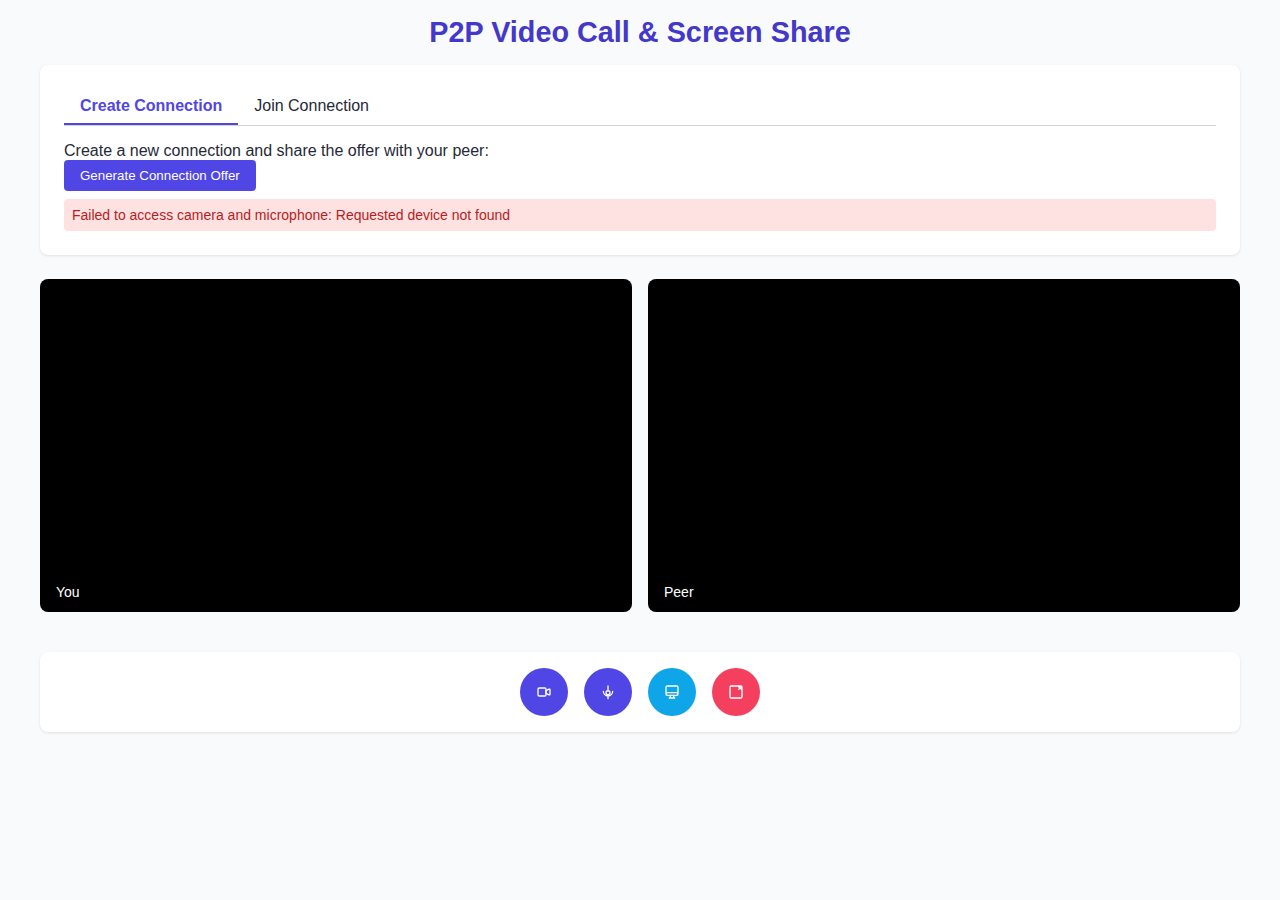
<file: index.html>
<!DOCTYPE html>
<html lang="en">
<head>
    <meta charset="UTF-8">
    <meta name="viewport" content="width=device-width, initial-scale=1.0">
    <title>P2P Video Call & Screen Share</title>
    <style>
        :root {
            --primary: #4f46e5;
            --primary-dark: #4338ca;
            --secondary: #0ea5e9;
            --text: #1f2937;
            --bg: #f9fafb;
            --card: #ffffff;
            --accent: #f43f5e;
        }

        * {
            margin: 0;
            padding: 0;
            box-sizing: border-box;
            font-family: 'Inter', -apple-system, BlinkMacSystemFont, 'Segoe UI', Roboto, sans-serif;
        }

        body {
            background-color: var(--bg);
            color: var(--text);
            padding: 1rem;
            min-height: 100vh;
        }

        .container {
            max-width: 1200px;
            margin: 0 auto;
        }

        h1 {
            font-size: 1.8rem;
            margin-bottom: 1rem;
            color: var(--primary-dark);
            text-align: center;
        }

        .call-container {
            display: flex;
            flex-direction: column;
            gap: 1.5rem;
        }

        .setup-area {
            background-color: var(--card);
            border-radius: 0.5rem;
            padding: 1.5rem;
            box-shadow: 0 1px 3px rgba(0, 0, 0, 0.1);
        }

        .connection-info {
            background-color: var(--card);
            border-radius: 0.5rem;
            padding: 1.5rem;
            box-shadow: 0 1px 3px rgba(0, 0, 0, 0.1);
        }

        .video-area {
            display: grid;
            grid-template-columns: 1fr 1fr;
            gap: 1rem;
        }

        @media (max-width: 768px) {
            .video-area {
                grid-template-columns: 1fr;
            }
        }

        .video-container {
            position: relative;
            border-radius: 0.5rem;
            overflow: hidden;
            background: #000;
            aspect-ratio: 16/9;
        }

        .video-container.highlight {
            grid-column: span 2;
        }

        video {
            width: 100%;
            height: 100%;
            object-fit: cover;
        }

        .controls {
            display: flex;
            justify-content: center;
            gap: 1rem;
            margin: 1rem 0;
        }

        .user-label {
            position: absolute;
            bottom: 0.5rem;
            left: 0.5rem;
            background: rgba(0, 0, 0, 0.5);
            color: white;
            padding: 0.25rem 0.5rem;
            border-radius: 0.25rem;
            font-size: 0.875rem;
        }

        textarea {
            width: 100%;
            min-height: 100px;
            padding: 0.5rem;
            border: 1px solid #d1d5db;
            border-radius: 0.25rem;
            resize: vertical;
            font-family: monospace;
            margin-bottom: 0.75rem;
        }

        button {
            background-color: var(--primary);
            color: white;
            border: none;
            border-radius: 0.25rem;
            padding: 0.5rem 1rem;
            cursor: pointer;
            font-weight: 500;
            transition: background-color 0.2s;
        }

        button:hover {
            background-color: var(--primary-dark);
        }

        button:disabled {
            background-color: #9ca3af;
            cursor: not-allowed;
        }

        button.secondary {
            background-color: var(--secondary);
        }

        button.danger {
            background-color: var(--accent);
        }

        .hidden {
            display: none;
        }

        .tabs {
            display: flex;
            margin-bottom: 1rem;
            border-bottom: 1px solid #d1d5db;
        }

        .tab {
            padding: 0.5rem 1rem;
            cursor: pointer;
            border-bottom: 2px solid transparent;
        }

        .tab.active {
            font-weight: bold;
            border-bottom: 2px solid var(--primary);
            color: var(--primary);
        }

        .copy-btn {
            background-color: var(--secondary);
            margin-bottom: 1rem;
        }

        .status {
            margin-top: 0.5rem;
            padding: 0.5rem;
            border-radius: 0.25rem;
            font-size: 0.875rem;
        }

        .status.success {
            background-color: #d1fae5;
            color: #065f46;
        }

        .status.error {
            background-color: #fee2e2;
            color: #b91c1c;
        }

        .status.info {
            background-color: #dbeafe;
            color: #1e40af;
        }

        .meeting-controls {
            display: flex;
            justify-content: center;
            gap: 1rem;
            margin-top: 1rem;
            padding: 1rem;
            background-color: var(--card);
            border-radius: 0.5rem;
            box-shadow: 0 1px 3px rgba(0, 0, 0, 0.1);
        }

        .btn-circle {
            width: 3rem;
            height: 3rem;
            border-radius: 50%;
            display: flex;
            align-items: center;
            justify-content: center;
        }

        .icon {
            width: 1.25rem;
            height: 1.25rem;
        }
    </style>
</head>
<body>
    <div class="container">
        <h1>P2P Video Call & Screen Share</h1>
        
        <div class="call-container">
            <div class="setup-area">
                <div class="tabs">
                    <div class="tab active" data-tab="create">Create Connection</div>
                    <div class="tab" data-tab="join">Join Connection</div>
                </div>
                
                <div class="tab-content" id="create-tab">
                    <p>Create a new connection and share the offer with your peer:</p>
                    <button id="create-btn" class="primary">Generate Connection Offer</button>
                    <div id="local-offer-container" class="hidden">
                        <p>Share this offer with your peer:</p>
                        <textarea id="local-offer" readonly></textarea>
                        <button id="copy-offer" class="copy-btn">Copy Offer</button>
                        
                        <p>Paste the answer from your peer below:</p>
                        <textarea id="remote-answer" placeholder="Paste the answer here..."></textarea>
                        <button id="connect-with-answer">Connect</button>
                    </div>
                </div>
                
                <div class="tab-content hidden" id="join-tab">
                    <p>Join an existing connection by pasting the offer below:</p>
                    <textarea id="remote-offer" placeholder="Paste the offer here..."></textarea>
                    <button id="create-answer">Generate Answer</button>
                    
                    <div id="local-answer-container" class="hidden">
                        <p>Share this answer with your peer:</p>
                        <textarea id="local-answer" readonly></textarea>
                        <button id="copy-answer" class="copy-btn">Copy Answer</button>
                    </div>
                </div>
                
                <div id="connection-status" class="status info hidden"></div>
            </div>
            
            <div class="video-area">
                <div class="video-container">
                    <video id="local-video" autoplay muted playsinline></video>
                    <div class="user-label">You</div>
                </div>
                <div class="video-container">
                    <video id="remote-video" autoplay playsinline></video>
                    <div class="user-label">Peer</div>
                </div>
            </div>
            
            <div class="meeting-controls hidden" id="call-controls">
                <button id="toggle-video" class="btn-circle">
                    <svg class="icon" viewBox="0 0 24 24" fill="none" stroke="currentColor" stroke-width="2">
                        <path d="M15 10l4.553-2.276A1 1 0 0121 8.618v6.764a1 1 0 01-1.447.894L15 14v-4z" stroke-linecap="round" stroke-linejoin="round" />
                        <rect x="3" y="6" width="12" height="12" rx="2" stroke-linecap="round" stroke-linejoin="round" />
                    </svg>
                </button>
                <button id="toggle-audio" class="btn-circle">
                    <svg class="icon" viewBox="0 0 24 24" fill="none" stroke="currentColor" stroke-width="2">
                        <path d="M19 11a7 7 0 01-7 7m0 0a7 7 0 01-7-7m7 7v4m0-11V3m0 7a3 3 0 110 6 3 3 0 010-6z" stroke-linecap="round" stroke-linejoin="round" />
                    </svg>
                </button>
                <button id="share-screen" class="btn-circle secondary">
                    <svg class="icon" viewBox="0 0 24 24" fill="none" stroke="currentColor" stroke-width="2">
                        <path d="M9.75 17L9 20l-1 1h8l-1-1-.75-3M3 13h18M5 17h14a2 2 0 002-2V5a2 2 0 00-2-2H5a2 2 0 00-2 2v10a2 2 0 002 2z" stroke-linecap="round" stroke-linejoin="round" />
                    </svg>
                </button>
                <button id="hang-up" class="btn-circle danger">
                    <svg class="icon" viewBox="0 0 24 24" fill="none" stroke="currentColor" stroke-width="2">
                        <path d="M16 8l2-2m0 0l2-2m-2 2l-2-2m2 2l2 2M5 3a2 2 0 00-2 2v14a2 2 0 002 2h14a2 2 0 002-2V5a2 2 0 00-2-2H5z" stroke-linecap="round" stroke-linejoin="round" />
                    </svg>
                </button>
            </div>
        </div>
    </div>

    <script>
        // Element references
        const createTab = document.querySelector('[data-tab="create"]');
        const joinTab = document.querySelector('[data-tab="join"]');
        const createTabContent = document.getElementById('create-tab');
        const joinTabContent = document.getElementById('join-tab');
        
        const createBtn = document.getElementById('create-btn');
        const localOfferContainer = document.getElementById('local-offer-container');
        const localOfferTextarea = document.getElementById('local-offer');
        const copyOfferBtn = document.getElementById('copy-offer');
        const remoteAnswerTextarea = document.getElementById('remote-answer');
        const connectWithAnswerBtn = document.getElementById('connect-with-answer');
        
        const remoteOfferTextarea = document.getElementById('remote-offer');
        const createAnswerBtn = document.getElementById('create-answer');
        const localAnswerContainer = document.getElementById('local-answer-container');
        const localAnswerTextarea = document.getElementById('local-answer');
        const copyAnswerBtn = document.getElementById('copy-answer');
        
        const connectionStatus = document.getElementById('connection-status');
        const localVideo = document.getElementById('local-video');
        const remoteVideo = document.getElementById('remote-video');
        const callControls = document.getElementById('call-controls');
        
        const toggleVideoBtn = document.getElementById('toggle-video');
        const toggleAudioBtn = document.getElementById('toggle-audio');
        const shareScreenBtn = document.getElementById('share-screen');
        const hangUpBtn = document.getElementById('hang-up');
        
        // WebRTC variables
        let localStream = null;
        let screenStream = null;
        let peerConnection = null;
        let dataChannel = null;
        let isVideoEnabled = true;
        let isAudioEnabled = true;
        let isScreenSharing = false;
        
        // RTC configuration (using Google's public STUN servers)
        const rtcConfig = {
            iceServers: [
                { urls: 'stun:stun.l.google.com:19302' },
                { urls: 'stun:stun1.l.google.com:19302' }
            ]
        };
        
        // Initialize media stream
        async function initLocalStream() {
            try {
                localStream = await navigator.mediaDevices.getUserMedia({ 
                    video: true, 
                    audio: true 
                });
                localVideo.srcObject = localStream;
                showStatus('Camera and microphone accessed successfully', 'success');
                callControls.classList.remove('hidden');
            } catch (error) {
                showStatus(`Failed to access camera and microphone: ${error.message}`, 'error');
            }
        }
        
        // Create peer connection
        function createPeerConnection() {
            peerConnection = new RTCPeerConnection(rtcConfig);
            
            // Add local tracks to peer connection
            if (localStream) {
                localStream.getTracks().forEach(track => {
                    peerConnection.addTrack(track, localStream);
                });
            }
            
            // Set up data channel for signaling
            dataChannel = peerConnection.createDataChannel('messaging');
            setupDataChannel(dataChannel);
            
            // Event handlers
            peerConnection.onicecandidate = event => {
                if (event.candidate === null) {
                    // ICE gathering completed, the SDP contains all candidates
                    if (peerConnection.localDescription.type === 'offer') {
                        localOfferTextarea.value = JSON.stringify(peerConnection.localDescription);
                    } else if (peerConnection.localDescription.type === 'answer') {
                        localAnswerTextarea.value = JSON.stringify(peerConnection.localDescription);
                    }
                }
            };
            
            peerConnection.ontrack = event => {
                remoteVideo.srcObject = event.streams[0];
                showStatus('Remote stream connected', 'success');
            };
            
            peerConnection.ondatachannel = event => {
                const receivedDataChannel = event.channel;
                setupDataChannel(receivedDataChannel);
            };
            
            peerConnection.oniceconnectionstatechange = () => {
                showStatus(`ICE connection state: ${peerConnection.iceConnectionState}`, 'info');
                
                if (peerConnection.iceConnectionState === 'connected' || 
                    peerConnection.iceConnectionState === 'completed') {
                    callControls.classList.remove('hidden');
                }
            };
            
            return peerConnection;
        }
        
        // Set up data channel
        function setupDataChannel(channel) {
            channel.onopen = () => {
                showStatus('Data channel opened', 'success');
            };
            
            channel.onclose = () => {
                showStatus('Data channel closed', 'info');
            };
            
            channel.onmessage = event => {
                const message = JSON.parse(event.data);
                
                if (message.type === 'chat') {
                    // Handle chat messages if implemented
                }
            };
        }
        
        // Create an offer
        async function createOffer() {
            if (!peerConnection) {
                peerConnection = createPeerConnection();
            }
            
            try {
                const offer = await peerConnection.createOffer();
                await peerConnection.setLocalDescription(offer);
                showStatus('Offer created. Waiting for ICE candidates...', 'info');
            } catch (error) {
                showStatus(`Failed to create offer: ${error.message}`, 'error');
            }
        }
        
        // Create an answer
        async function createAnswer() {
            const offerText = remoteOfferTextarea.value.trim();
            
            if (!offerText) {
                showStatus('Please paste an offer first', 'error');
                return;
            }
            
            try {
                const offer = JSON.parse(offerText);
                
                if (!peerConnection) {
                    peerConnection = createPeerConnection();
                }
                
                await peerConnection.setRemoteDescription(new RTCSessionDescription(offer));
                const answer = await peerConnection.createAnswer();
                await peerConnection.setLocalDescription(answer);
                
                localAnswerContainer.classList.remove('hidden');
                showStatus('Answer created. Waiting for ICE candidates...', 'info');
            } catch (error) {
                showStatus(`Failed to create answer: ${error.message}`, 'error');
            }
        }
        
        // Connect with answer
        async function connectWithAnswer() {
            const answerText = remoteAnswerTextarea.value.trim();
            
            if (!answerText) {
                showStatus('Please paste an answer first', 'error');
                return;
            }
            
            try {
                const answer = JSON.parse(answerText);
                await peerConnection.setRemoteDescription(new RTCSessionDescription(answer));
                showStatus('Connected to peer. Establishing media connection...', 'success');
            } catch (error) {
                showStatus(`Failed to connect: ${error.message}`, 'error');
            }
        }
        
        // Toggle video
        function toggleVideo() {
            if (localStream) {
                const videoTracks = localStream.getVideoTracks();
                
                for (const track of videoTracks) {
                    track.enabled = !track.enabled;
                    isVideoEnabled = track.enabled;
                }
                
                toggleVideoBtn.style.backgroundColor = isVideoEnabled ? '' : '#ef4444';
            }
        }
        
        // Toggle audio
        function toggleAudio() {
            if (localStream) {
                const audioTracks = localStream.getAudioTracks();
                
                for (const track of audioTracks) {
                    track.enabled = !track.enabled;
                    isAudioEnabled = track.enabled;
                }
                
                toggleAudioBtn.style.backgroundColor = isAudioEnabled ? '' : '#ef4444';
            }
        }
        
        // Share screen
        async function toggleScreenSharing() {
            if (!isScreenSharing) {
                try {
                    screenStream = await navigator.mediaDevices.getDisplayMedia({ 
                        video: true 
                    });
                    
                    // Save current video track to restore later
                    const videoTrack = localStream.getVideoTracks()[0];
                    
                    // Replace video track with screen track
                    const screenTrack = screenStream.getVideoTracks()[0];
                    
                    // Replace track in peer connection
                    if (peerConnection) {
                        const senders = peerConnection.getSenders();
                        const videoSender = senders.find(sender => 
                            sender.track && sender.track.kind === 'video'
                        );
                        
                        if (videoSender) {
                            videoSender.replaceTrack(screenTrack);
                        }
                    }
                    
                    // Update local video
                    localVideo.srcObject = screenStream;
                    
                    // Handle screen sharing end
                    screenTrack.onended = () => {
                        stopScreenSharing(videoTrack);
                    };
                    
                    isScreenSharing = true;
                    shareScreenBtn.style.backgroundColor = '#059669';
                    showStatus('Screen sharing started', 'success');
                } catch (error) {
                    showStatus(`Failed to share screen: ${error.message}`, 'error');
                }
            } else {
                // Stop screen sharing
                const videoTrack = localStream.getVideoTracks()[0];
                stopScreenSharing(videoTrack);
            }
        }
        
        // Stop screen sharing
        function stopScreenSharing(originalVideoTrack) {
            if (screenStream) {
                screenStream.getTracks().forEach(track => track.stop());
                
                // Replace screen track with camera track in peer connection
                if (peerConnection && originalVideoTrack) {
                    const senders = peerConnection.getSenders();
                    const videoSender = senders.find(sender => 
                        sender.track && sender.track.kind === 'video'
                    );
                    
                    if (videoSender) {
                        videoSender.replaceTrack(originalVideoTrack);
                    }
                }
                
                // Update local video
                localVideo.srcObject = localStream;
                
                isScreenSharing = false;
                shareScreenBtn.style.backgroundColor = '';
                showStatus('Screen sharing stopped', 'info');
            }
        }
        
        // End call
        function hangUp() {
            if (peerConnection) {
                peerConnection.close();
                peerConnection = null;
            }
            
            if (dataChannel) {
                dataChannel.close();
                dataChannel = null;
            }
            
            if (localStream) {
                localStream.getTracks().forEach(track => track.stop());
                localStream = null;
            }
            
            if (screenStream) {
                screenStream.getTracks().forEach(track => track.stop());
                screenStream = null;
            }
            
            localVideo.srcObject = null;
            remoteVideo.srcObject = null;
            
            localOfferContainer.classList.add('hidden');
            localAnswerContainer.classList.add('hidden');
            callControls.classList.add('hidden');
            
            showStatus('Call ended', 'info');
            
            // Reset the UI
            remoteOfferTextarea.value = '';
            localOfferTextarea.value = '';
            remoteAnswerTextarea.value = '';
            localAnswerTextarea.value = '';
            
            // Reinitialize stream for next call
            initLocalStream();
        }
        
        // Show status message
        function showStatus(message, type) {
            connectionStatus.textContent = message;
            connectionStatus.className = `status ${type}`;
            connectionStatus.classList.remove('hidden');
            
            // Hide after 5 seconds
            setTimeout(() => {
                connectionStatus.classList.add('hidden');
            }, 5000);
        }
        
        // Copy text to clipboard
        function copyToClipboard(text) {
            navigator.clipboard.writeText(text)
                .then(() => {
                    showStatus('Copied to clipboard', 'success');
                })
                .catch(err => {
                    showStatus(`Failed to copy: ${err}`, 'error');
                });
        }
        
        // Event listeners for tabs
        createTab.addEventListener('click', () => {
            createTab.classList.add('active');
            joinTab.classList.remove('active');
            createTabContent.classList.remove('hidden');
            joinTabContent.classList.add('hidden');
        });
        
        joinTab.addEventListener('click', () => {
            joinTab.classList.add('active');
            createTab.classList.remove('active');
            joinTabContent.classList.remove('hidden');
            createTabContent.classList.add('hidden');
        });
        
        // Event listeners for buttons
        createBtn.addEventListener('click', () => {
            createOffer();
            localOfferContainer.classList.remove('hidden');
        });
        
        copyOfferBtn.addEventListener('click', () => {
            copyToClipboard(localOfferTextarea.value);
        });
        
        connectWithAnswerBtn.addEventListener('click', connectWithAnswer);
        
        createAnswerBtn.addEventListener('click', createAnswer);
        
        copyAnswerBtn.addEventListener('click', () => {
            copyToClipboard(localAnswerTextarea.value);
        });
        
        toggleVideoBtn.addEventListener('click', toggleVideo);
        toggleAudioBtn.addEventListener('click', toggleAudio);
        shareScreenBtn.addEventListener('click', toggleScreenSharing);
        hangUpBtn.addEventListener('click', hangUp);
        
        // Initialize on page load
        window.addEventListener('DOMContentLoaded', () => {
            initLocalStream();
        });
    </script>
</body>
</html>
</file>
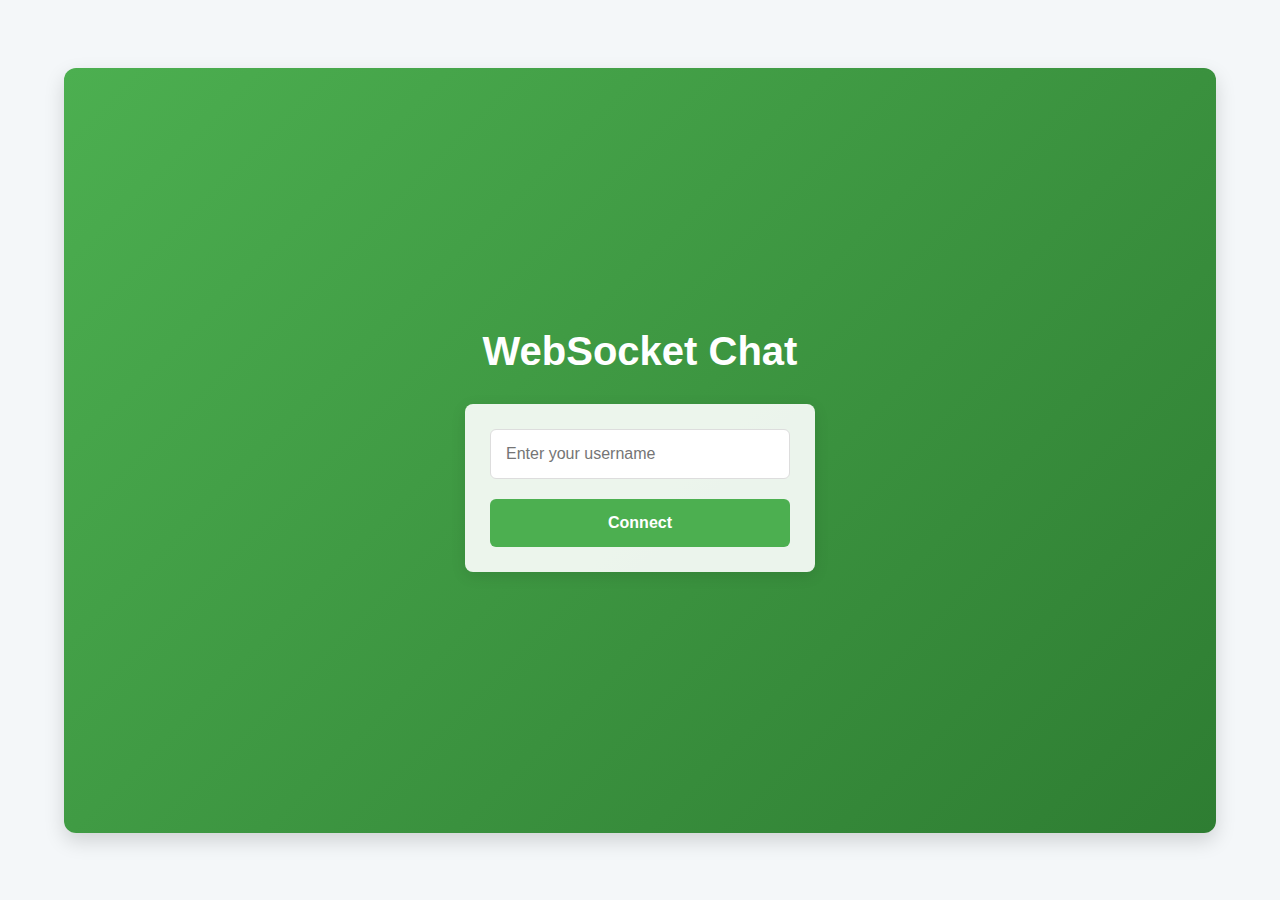
<file: spring-ws-server/src/main/resources/static/index.html>
<!DOCTYPE html>
<html lang="en">
<head>
    <meta charset="UTF-8">
    <meta name="viewport" content="width=device-width, initial-scale=1.0">
    <title>Scalable WebSocket Chat</title>
    <link rel="stylesheet" href="css/style.css">
    <link rel="stylesheet" href="css/video-call.css">
    <link rel="stylesheet" href="https://cdnjs.cloudflare.com/ajax/libs/font-awesome/6.0.0-beta3/css/all.min.css">
</head>
<body>
    <div class="container">
        <div id="login-screen">
            <h1>WebSocket Chat</h1>
            <div class="login-form">
                <input type="text" id="username" placeholder="Enter your username" required>
                <button id="login-button">Connect</button>
            </div>
        </div>
        
        <div id="chat-screen" style="display: none;">
            <div class="header">
                <h2>WebSocket Chat</h2>
                <div class="server-info">
                    <span id="server-id"></span>
                    <span id="connection-count"></span>
                </div>
            </div>
            
            <div class="main-content">
                <!-- Sidebar with chat list -->
                <div class="sidebar">
                    <div class="chat-selection">
                        <div class="chat-option active" data-chat="public">
                            <i class="fas fa-users"></i>
                            <span>Public Chat</span>
                        </div>
                    </div>
                    
                    <div class="users-section">
                        <h3>Direct Messages</h3>
                        <div id="users-list" class="users-list">
                            <!-- Users will be listed here as chat options -->
                        </div>
                    </div>
                </div>
                
                <!-- Chat area -->
                <div class="chat-area">
                    <div class="chat-header">
                        <h3 id="current-chat-title">Public Chat</h3>
                    </div>
                    
                    <div id="chat-messages" class="chat-messages">
                        <!-- Messages will be displayed here -->
                    </div>
                    
                    <div class="message-input">
                        <input type="text" id="message-input" placeholder="Type your message...">
                        <button id="send-button"><i class="fas fa-paper-plane"></i></button>
                    </div>
                </div>
            </div>
        </div>
    </div>
    
    <!-- Video Call Modal -->
    <div id="video-call-modal" class="video-call-modal">
        <div class="video-call-header">
            <div class="video-call-title">Video Call with <span id="call-with-user"></span></div>
            <div class="video-call-status">
                <span id="call-status">Connected</span>
                <span class="call-duration" id="call-duration">00:00</span>
            </div>
        </div>
        
        <div class="video-grid">
            <div id="remote-video-container" class="video-container remote">
                <video id="remote-video" autoplay playsinline></video>
                <div class="video-user-label" id="remote-user-label">Remote User</div>
            </div>
            
            <div id="local-video-container" class="video-container local">
                <video id="local-video" autoplay muted playsinline></video>
                <div class="video-user-label">You</div>
            </div>
        </div>
        
        <div class="video-controls">
            <button id="toggle-audio" class="control-button audio">
                <i class="fas fa-microphone"></i>
            </button>
            
            <button id="toggle-video" class="control-button video">
                <i class="fas fa-video"></i>
            </button>
            
            <button id="toggle-screen" class="control-button screen">
                <i class="fas fa-desktop"></i>
            </button>
            
            <button id="end-call" class="control-button hangup">
                <i class="fas fa-phone-slash"></i>
            </button>
        </div>
    </div>
    
    <!-- Incoming Call Dialog -->
    <div id="incoming-call-dialog" class="call-dialog">
        <div class="call-dialog-header">Incoming Video Call</div>
        <div class="call-dialog-content">
            <div class="caller-info">
                <i class="fas fa-user-circle" style="font-size: 48px; margin-bottom: 10px;"></i>
                <div><span id="caller-name">User</span> is calling you</div>
            </div>
            <div class="call-dialog-buttons">
                <button id="accept-call" class="call-dialog-button accept-call">
                    <i class="fas fa-phone"></i> Accept
                </button>
                <button id="decline-call" class="call-dialog-button decline-call">
                    <i class="fas fa-phone-slash"></i> Decline
                </button>
            </div>
        </div>
    </div>
    
    <!-- Call Ringtone (using data URL instead of file) -->
    <audio id="call-ringtone" loop src="[data-uri]"></audio>
    
    <script src="js/main.js"></script>
    <script src="js/webrtc.js"></script>
</body>
</html>
</file>
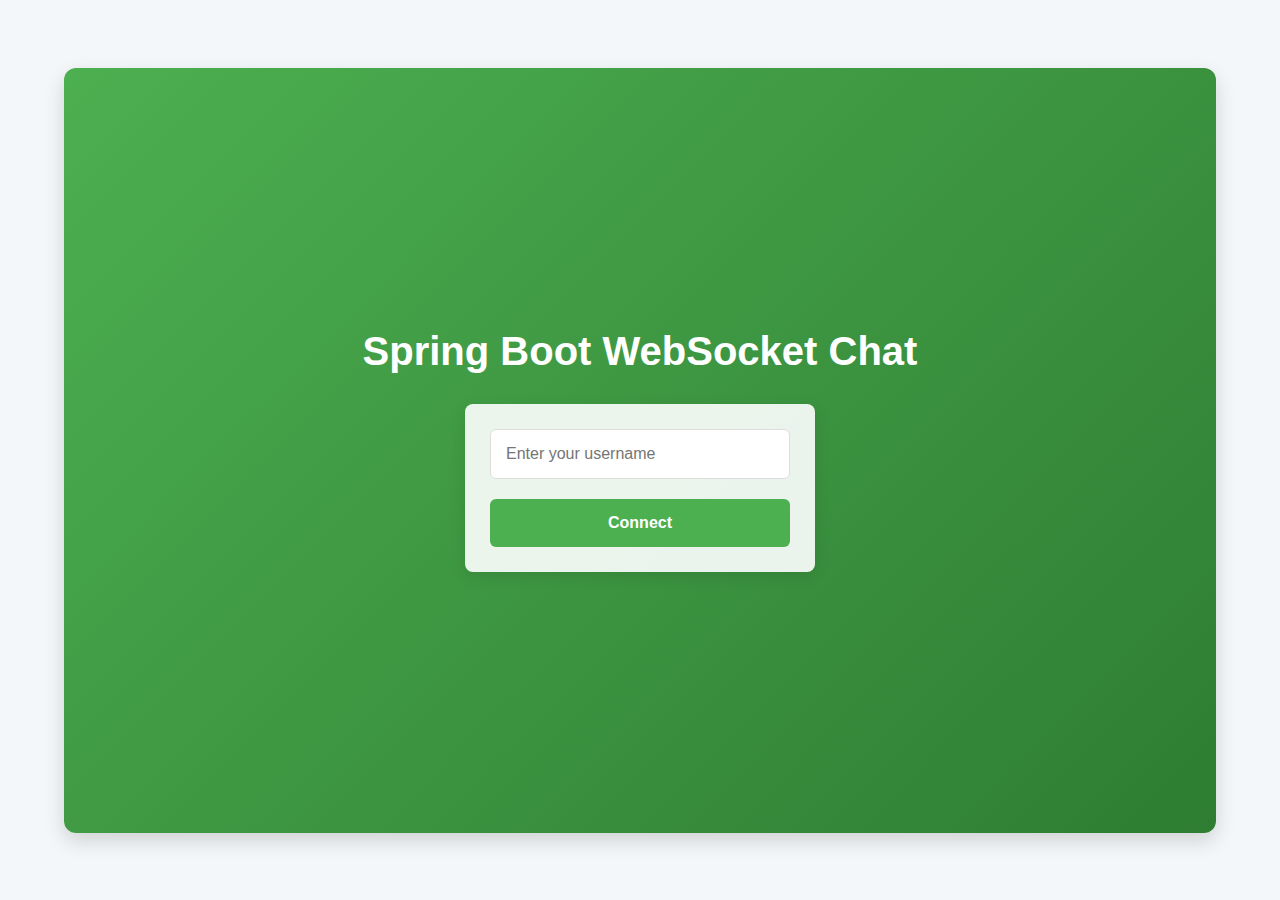
<file: spring-ws-server/src/main/resources/static/test.html>
<!DOCTYPE html>
<html lang="en">
<head>
    <meta charset="UTF-8">
    <meta name="viewport" content="width=device-width, initial-scale=1.0">
    <title>Spring Boot WebSocket Chat</title>
    <link rel="stylesheet" href="css/style.css">
</head>
<body>
    <div class="container">
        <div id="login-screen">
            <h1>Spring Boot WebSocket Chat</h1>
            <div class="login-form">
                <input type="text" id="username" placeholder="Enter your username" required>
                <button id="login-button">Connect</button>
            </div>
        </div>
        
        <div id="chat-screen" style="display: none;">
            <div class="header">
                <h2>Spring Boot WebSocket Chat</h2>
                <div class="server-info">
                    <span id="server-id"></span>
                    <span id="connection-count"></span>
                </div>
            </div>
            
            <div class="main-content">
                <div class="chat-messages" id="chat-messages">
                    <!-- Messages will be displayed here -->
                </div>
                
                <div class="users-list">
                    <h3>Connected Users</h3>
                    <ul id="users-list">
                        <!-- Users will be listed here -->
                    </ul>
                </div>
            </div>
            
            <div class="message-input">
                <div class="recipient-selector">
                    <select id="recipient-selector">
                        <option value="">Everyone</option>
                    </select>
                </div>
                <input type="text" id="message-input" placeholder="Type your message...">
                <button id="send-button">Send</button>
            </div>
        </div>
    </div>
    
    <script src="js/main.js"></script>
</body>
</html>
</file>
<file: spring-ws-server/src/main/resources/static/css/style.css>
* {
    box-sizing: border-box;
    margin: 0;
    padding: 0;
    font-family: 'Arial', sans-serif;
}

body {
    background-color: #f4f7f9;
    height: 100vh;
    display: flex;
    justify-content: center;
    align-items: center;
}

.container {
    width: 90%;
    max-width: 1200px;
    height: 85vh;
    background-color: #fff;
    border-radius: 12px;
    box-shadow: 0 8px 20px rgba(0, 0, 0, 0.15);
    overflow: hidden;
}

/* Login Screen */
#login-screen {
    display: flex;
    flex-direction: column;
    justify-content: center;
    align-items: center;
    height: 100%;
    padding: 20px;
    background: linear-gradient(135deg, #4CAF50, #2E7D32);
    color: white;
}

#login-screen h1 {
    margin-bottom: 30px;
    font-size: 2.5rem;
}

.login-form {
    display: flex;
    flex-direction: column;
    width: 80%;
    max-width: 350px;
    background-color: rgba(255, 255, 255, 0.9);
    padding: 25px;
    border-radius: 8px;
    box-shadow: 0 4px 15px rgba(0, 0, 0, 0.1);
}

.login-form input {
    padding: 15px;
    margin-bottom: 20px;
    border: 1px solid #ddd;
    border-radius: 6px;
    font-size: 16px;
    transition: border-color 0.3s;
}

.login-form input:focus {
    border-color: #4CAF50;
    outline: none;
}

.login-form button {
    padding: 15px;
    background-color: #4CAF50;
    color: white;
    border: none;
    border-radius: 6px;
    cursor: pointer;
    font-size: 16px;
    font-weight: bold;
    transition: all 0.3s;
}

.login-form button:hover {
    background-color: #45a049;
    transform: translateY(-2px);
    box-shadow: 0 4px 8px rgba(0, 0, 0, 0.1);
}

/* Chat Screen */
#chat-screen {
    display: flex;
    flex-direction: column;
    height: 100%;
}

.header {
    background-color: #4CAF50;
    color: white;
    padding: 15px 20px;
    display: flex;
    justify-content: space-between;
    align-items: center;
    box-shadow: 0 2px 5px rgba(0, 0, 0, 0.1);
    z-index: 10;
}

.header h2 {
    font-size: 1.4rem;
    font-weight: 600;
}

.server-info {
    font-size: 14px;
    display: flex;
    gap: 15px;
    opacity: 0.9;
}

.main-content {
    display: flex;
    flex: 1;
    overflow: hidden;
}

/* Sidebar */
.sidebar {
    width: 280px;
    display: flex;
    flex-direction: column;
    background-color: #f5f5f5;
    border-right: 1px solid #e0e0e0;
}

.chat-selection {
    padding: 15px;
    border-bottom: 1px solid #e0e0e0;
}

.chat-option {
    display: flex;
    align-items: center;
    padding: 12px 15px;
    border-radius: 8px;
    cursor: pointer;
    transition: all 0.2s;
    margin-bottom: 5px;
    background-color: #e3f2fd; /* Light blue background for public chat */
    border-left: 3px solid #2196F3;
}

.chat-option:hover {
    background-color: #bbdefb;
}

.chat-option.active {
    background-color: #bbdefb;
    color: #1976D2;
    font-weight: bold;
}

.chat-option i {
    margin-right: 10px;
    font-size: 18px;
}

.users-section {
    flex: 1;
    padding: 15px;
    overflow-y: auto;
}

.users-section h3 {
    margin-bottom: 15px;
    color: #333;
    font-size: 0.9rem;
    text-transform: uppercase;
    font-weight: 600;
    color: #666;
}

.users-list {
    display: flex;
    flex-direction: column;
    gap: 5px;
}

.user-chat-option {
    display: flex;
    align-items: center;
    padding: 12px 15px;
    border-radius: 8px;
    cursor: pointer;
    transition: all 0.2s;
}

.user-chat-option:hover {
    background-color: #e8e8e8;
}

.user-chat-option.active {
    background-color: #e8f5e9;
    color: #4CAF50;
    font-weight: bold;
}

.user-chat-option .avatar {
    width: 36px;
    height: 36px;
    border-radius: 50%;
    background-color: #4CAF50;
    color: white;
    display: flex;
    justify-content: center;
    align-items: center;
    font-weight: bold;
    margin-right: 10px;
}

.user-chat-option .user-info {
    flex: 1;
}

.user-chat-option .username {
    font-weight: 500;
}

.user-chat-option .status {
    font-size: 12px;
    color: #666;
}

.user-chat-option .notification {
    width: 20px;
    height: 20px;
    border-radius: 50%;
    background-color: #4CAF50;
    color: white;
    display: flex;
    justify-content: center;
    align-items: center;
    font-size: 12px;
    font-weight: bold;
}

/* Chat Area */
.chat-area {
    flex: 1;
    display: flex;
    flex-direction: column;
}

.chat-header {
    padding: 15px 20px;
    border-bottom: 1px solid #e0e0e0;
    display: flex;
    align-items: center;
    background-color: #fff;
}

.chat-header h3 {
    font-size: 1.1rem;
    font-weight: 600;
    color: #333;
}

.chat-messages {
    flex: 1;
    padding: 20px;
    overflow-y: auto;
    background-color: #f9f9f9;
    display: flex;
    flex-direction: column;
}

.message {
    margin-bottom: 15px;
    padding: 12px 15px;
    border-radius: 12px;
    max-width: 75%;
    word-wrap: break-word;
    position: relative;
    box-shadow: 0 1px 2px rgba(0, 0, 0, 0.1);
}

.message-self {
    background-color: #e8f5e9;
    border-bottom-right-radius: 2px;
    margin-left: auto;
    color: #333;
}

.message-other {
    background-color: #fff;
    border-bottom-left-radius: 2px;
    margin-right: auto;
}

.message-info {
    background-color: #e3f2fd;
    text-align: center;
    margin: 10px auto;
    padding: 8px 12px;
    border-radius: 20px;
    max-width: 90%;
    font-size: 0.9rem;
    color: #0277bd;
    box-shadow: none;
}

.message .sender {
    font-weight: bold;
    margin-bottom: 5px;
    color: #4CAF50;
}

.message .content {
    margin-bottom: 5px;
    line-height: 1.4;
}

.message .time {
    font-size: 11px;
    color: #999;
    text-align: right;
}

.message-input {
    display: flex;
    padding: 15px 20px;
    background-color: #fff;
    border-top: 1px solid #e0e0e0;
    align-items: center;
}

#message-input {
    flex: 1;
    padding: 12px 15px;
    border: 1px solid #ddd;
    border-radius: 24px;
    font-size: 15px;
    transition: border-color 0.3s;
}

#message-input:focus {
    border-color: #4CAF50;
    outline: none;
}

#send-button {
    width: 44px;
    height: 44px;
    border-radius: 50%;
    background-color: #4CAF50;
    color: white;
    border: none;
    margin-left: 10px;
    cursor: pointer;
    display: flex;
    justify-content: center;
    align-items: center;
    transition: all 0.3s;
}

#send-button:hover {
    background-color: #45a049;
    transform: scale(1.05);
}

#send-button i {
    font-size: 18px;
}

/* Responsive Design */
@media (max-width: 768px) {
    .container {
        width: 100%;
        height: 100vh;
        border-radius: 0;
        max-width: none;
    }
    
    .sidebar {
        width: 70px;
    }
    
    .chat-option span,
    .user-chat-option .user-info {
        display: none;
    }
    
    .chat-option i {
        margin-right: 0;
        font-size: 22px;
    }
    
    .user-chat-option .avatar {
        margin-right: 0;
    }
}

/* Hide chat conversations by default */
.chat-conversation {
    display: none;
}

/* Only show active conversation */
.chat-conversation.active {
    display: flex;
    flex-direction: column;
    flex: 1;
}

#send-button:hover {
    background-color: #45a049;
}
</file>
<file: spring-ws-server/src/main/resources/static/css/video-call.css>
/* Video Call Modal Styles */
.video-call-modal {
    position: fixed;
    top: 0;
    left: 0;
    width: 100%;
    height: 100%;
    background-color: rgba(0, 0, 0, 0.9);
    z-index: 1000;
    display: none;
    flex-direction: column;
}

.video-call-header {
    display: flex;
    justify-content: space-between;
    align-items: center;
    padding: 10px 20px;
    background-color: rgba(0, 0, 0, 0.7);
    color: white;
}

.video-call-title {
    font-size: 1.2rem;
    font-weight: bold;
}

.video-call-status {
    font-size: 0.9rem;
    color: #4caf50;
}

.call-duration {
    color: white;
    font-size: 0.9rem;
}

.video-grid {
    display: flex;
    flex: 1;
    flex-wrap: wrap;
    padding: 20px;
    gap: 20px;
    justify-content: center;
    align-items: center;
}

.video-container {
    position: relative;
    background-color: #000;
    overflow: hidden;
    border-radius: 8px;
    box-shadow: 0 4px 8px rgba(0, 0, 0, 0.4);
}

.video-container.local {
    width: 200px;
    height: 150px;
    position: absolute;
    bottom: 20px;
    right: 20px;
    z-index: 2;
    border: 2px solid #ffffff;
}

.video-container.remote {
    width: 100%;
    height: 100%;
    max-height: calc(100vh - 190px);
    display: flex;
    justify-content: center;
    align-items: center;
}

.video-user-label {
    position: absolute;
    bottom: 10px;
    left: 10px;
    background-color: rgba(0, 0, 0, 0.6);
    color: white;
    padding: 5px 10px;
    border-radius: 4px;
    font-size: 0.85rem;
}

video {
    width: 100%;
    height: 100%;
    object-fit: cover;
}

.video-controls {
    display: flex;
    justify-content: center;
    align-items: center;
    gap: 20px;
    padding: 15px;
    background-color: rgba(0, 0, 0, 0.7);
}

.control-button {
    width: 50px;
    height: 50px;
    border-radius: 50%;
    border: none;
    display: flex;
    justify-content: center;
    align-items: center;
    cursor: pointer;
    color: white;
    font-size: 1.5rem;
    transition: all 0.2s ease;
}

.control-button:hover {
    transform: scale(1.1);
}

.control-button.audio {
    background-color: #2196f3;
}

.control-button.audio.muted {
    background-color: #b0bec5;
}

.control-button.video {
    background-color: #4caf50;
}

.control-button.video.disabled {
    background-color: #b0bec5;
}

.control-button.screen {
    background-color: #ff9800;
}

.control-button.screen.active {
    background-color: #e65100;
}

.control-button.hangup {
    background-color: #f44336;
}

/* Incoming Call Dialog */
.call-dialog {
    position: fixed;
    bottom: 20px;
    right: 20px;
    background-color: #fff;
    border-radius: 8px;
    box-shadow: 0 4px 12px rgba(0, 0, 0, 0.15);
    z-index: 1000;
    width: 300px;
    display: none;
    overflow: hidden;
}

.call-dialog-header {
    padding: 15px;
    background-color: #2196f3;
    color: white;
    font-weight: bold;
}

.call-dialog-content {
    padding: 15px;
    display: flex;
    flex-direction: column;
    align-items: center;
}

.caller-info {
    margin-bottom: 15px;
    text-align: center;
}

.call-dialog-buttons {
    display: flex;
    justify-content: space-between;
    width: 100%;
}

.call-dialog-button {
    padding: 10px 20px;
    border: none;
    border-radius: 4px;
    cursor: pointer;
    font-weight: bold;
    width: 48%;
    transition: all 0.2s ease;
}

.call-dialog-button:hover {
    transform: scale(1.05);
}

.accept-call {
    background-color: #4caf50;
    color: white;
}

.decline-call {
    background-color: #f44336;
    color: white;
}

/* Call Button in User Chat */
.call-button {
    margin-left: 10px;
    background-color: #2196f3;
    color: white;
    border: none;
    border-radius: 4px;
    padding: 5px 10px;
    cursor: pointer;
    font-size: 0.9rem;
    display: flex;
    align-items: center;
    justify-content: center;
}

.call-button i {
    margin-right: 5px;
}

/* Call ringtone audio element */
#call-ringtone {
    display: none;
}
</file>
